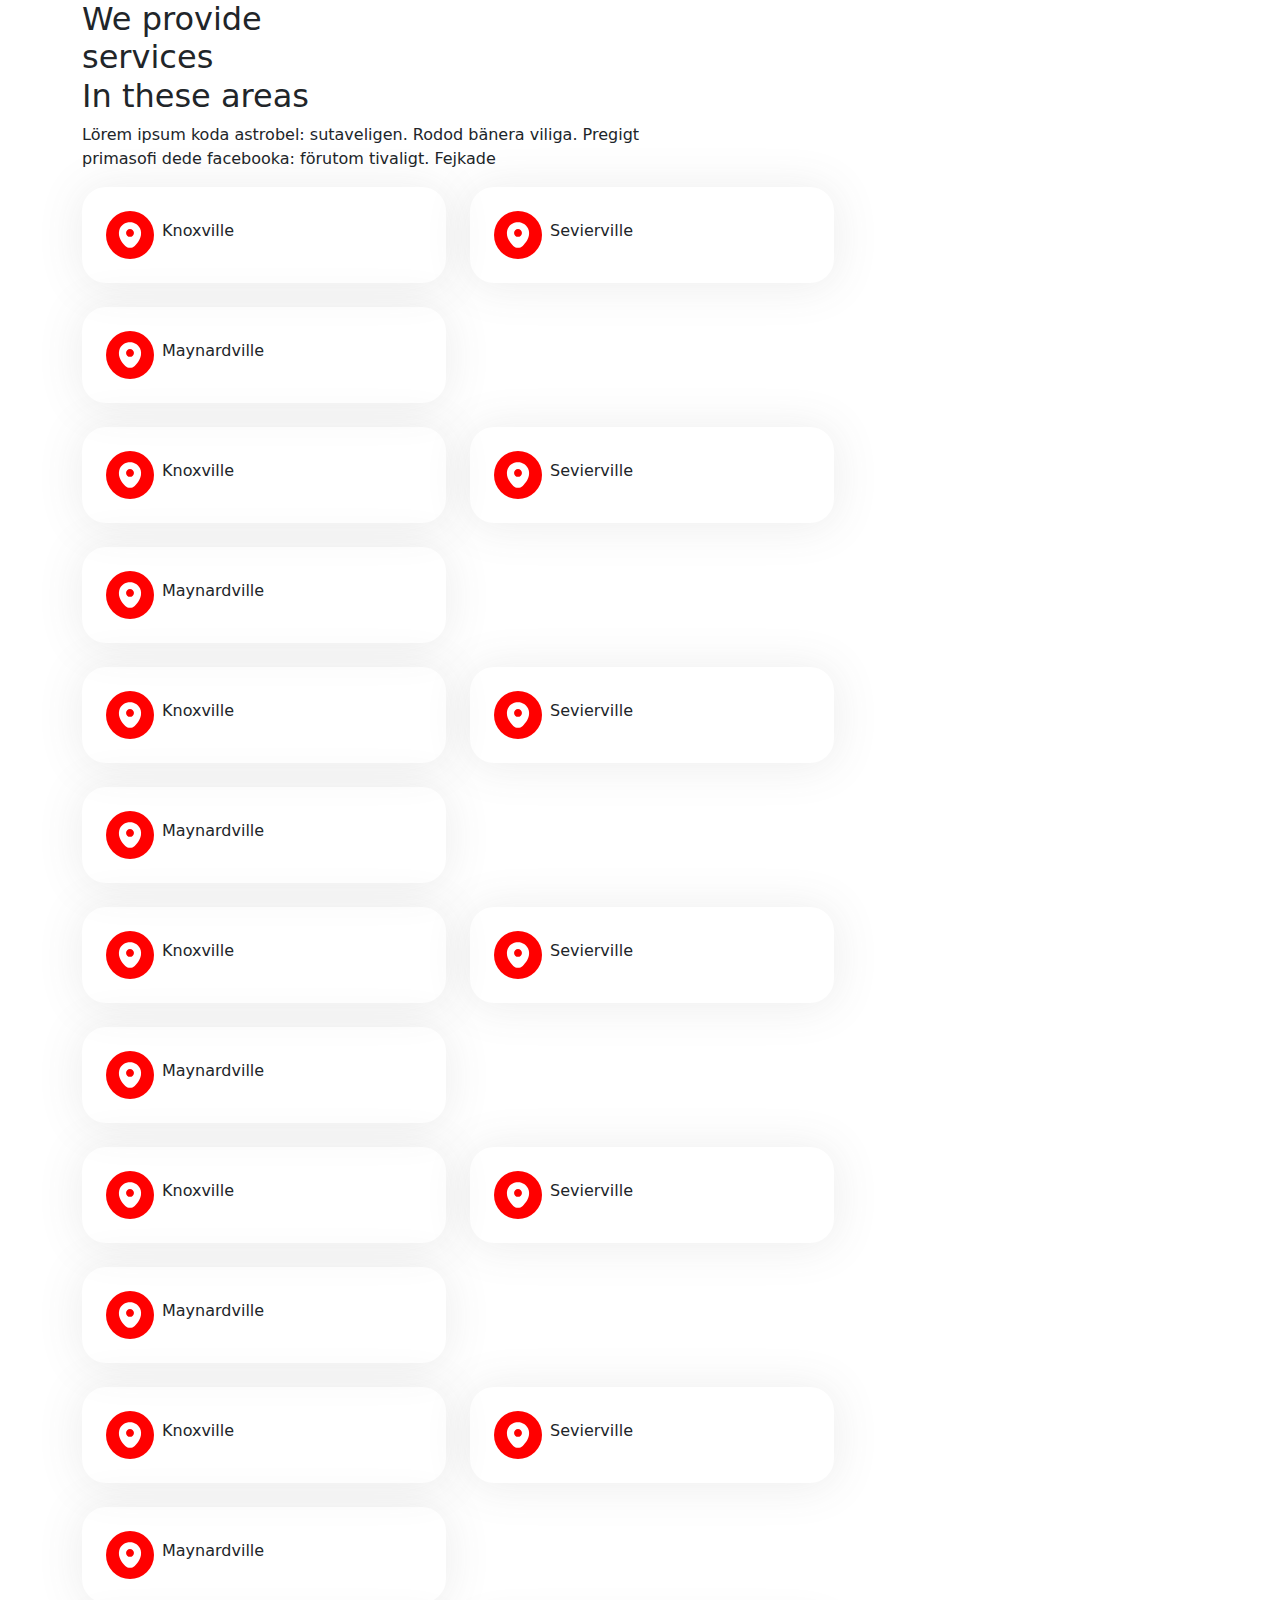
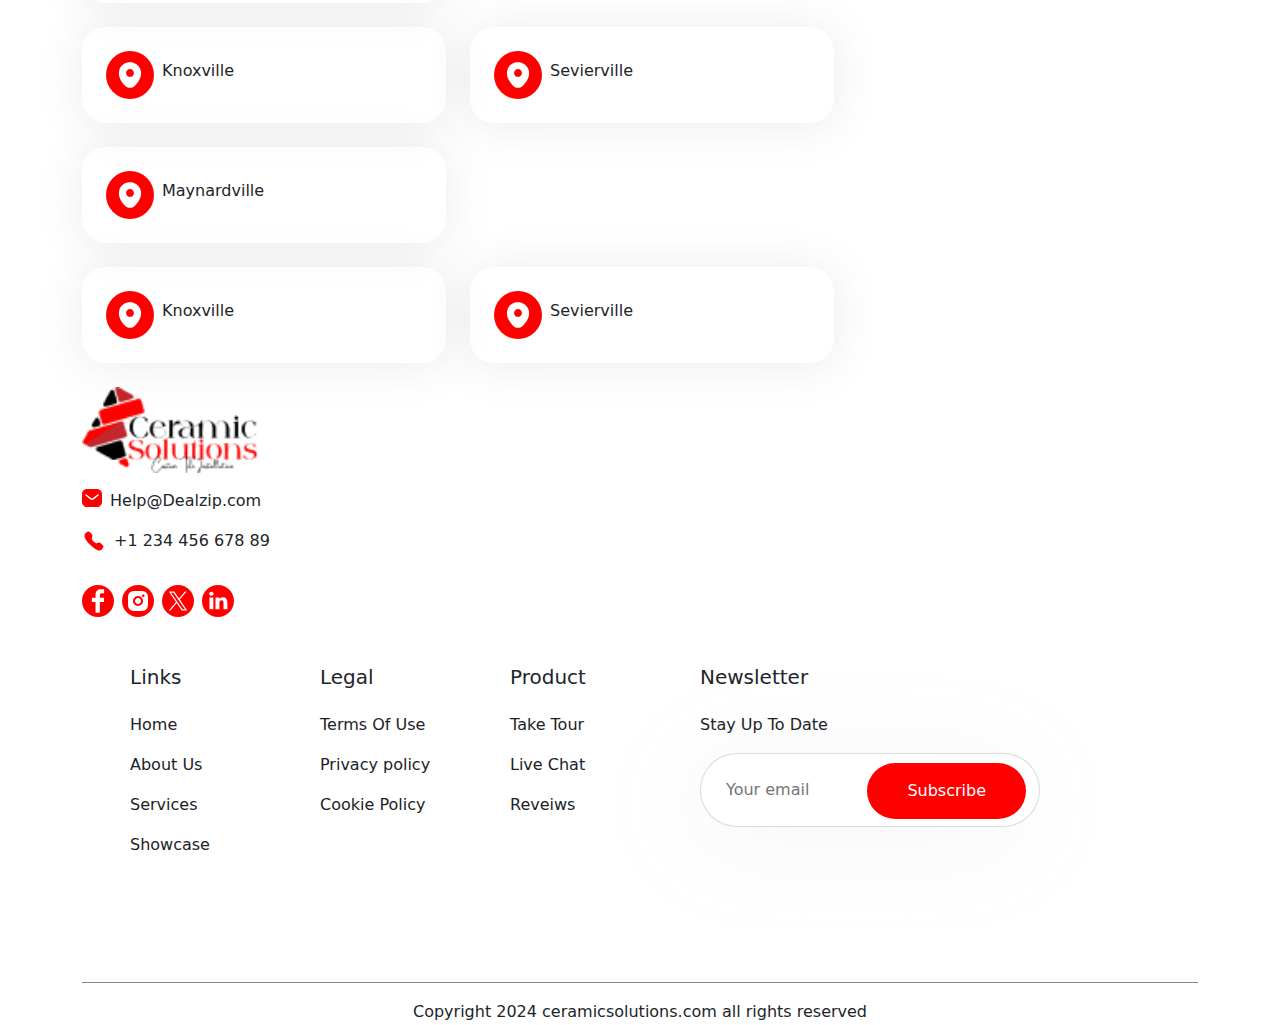
<file: footer.html>
<!doctype html>
<html lang="en">

<head>
    <meta charset="utf-8">
    <meta name="viewport" content="width=device-width, initial-scale=1">
    <title>footer-section</title>
    <link href="https://cdn.jsdelivr.net/npm/bootstrap@5.3.3/dist/css/bootstrap.min.css" rel="stylesheet"
        integrity="sha384-QWTKZyjpPEjISv5WaRU9OFeRpok6YctnYmDr5pNlyT2bRjXh0JMhjY6hW+ALEwIH" crossorigin="anonymous">
    <link rel="stylesheet" href="/assets/css/footer.css">
</head>

<body>
    <section>
        <div class="container">
            <div class="footer-heading">
                <h2 class="we-provide-heading">We provide services <br>In these areas</h2>
                <p class="heading-para ">Lörem ipsum koda astrobel: sutaveligen. Rodod bänera viliga. Pregigt
                    <br>primasofi
                    dede facebooka: förutom tivaligt. Fejkade</p>
            </div>





            <div class="main-card ms-auto  me-auto">
                <div class="horizontal-card d-flex gap-4 mb-lg-4 mb-md-4 mb-sm-4 flex-wrap  flex-lg-row">
                    <div class="card-content d-flex gap-2"><svg width="48" height="48" viewBox="0 0 48 48" fill="none"
                            xmlns="http://www.w3.org/2000/svg">
                            <circle cx="24" cy="24" r="24" fill="#FF0000" />
                            <path
                                d="M34.7754 19.5625C33.4629 13.7875 28.4254 11.1875 24.0004 11.1875C24.0004 11.1875 24.0004 11.1875 23.9879 11.1875C19.5754 11.1875 14.5254 13.775 13.2129 19.55C11.7504 26 15.7004 31.4625 19.2754 34.9C20.6004 36.175 22.3004 36.8125 24.0004 36.8125C25.7004 36.8125 27.4004 36.175 28.7129 34.9C32.2879 31.4625 36.2379 26.0125 34.7754 19.5625ZM24.0004 25.825C21.8254 25.825 20.0629 24.0625 20.0629 21.8875C20.0629 19.7125 21.8254 17.95 24.0004 17.95C26.1754 17.95 27.9379 19.7125 27.9379 21.8875C27.9379 24.0625 26.1754 25.825 24.0004 25.825Z"
                                fill="white" />
                        </svg>
                        <p class="card-details mt-2">Knoxville</p>
                    </div>
                    <div class="card-content d-flex gap-2"><svg width="48" height="48" viewBox="0 0 48 48" fill="none"
                            xmlns="http://www.w3.org/2000/svg">
                            <circle cx="24" cy="24" r="24" fill="#FF0000" />
                            <path
                                d="M34.7754 19.5625C33.4629 13.7875 28.4254 11.1875 24.0004 11.1875C24.0004 11.1875 24.0004 11.1875 23.9879 11.1875C19.5754 11.1875 14.5254 13.775 13.2129 19.55C11.7504 26 15.7004 31.4625 19.2754 34.9C20.6004 36.175 22.3004 36.8125 24.0004 36.8125C25.7004 36.8125 27.4004 36.175 28.7129 34.9C32.2879 31.4625 36.2379 26.0125 34.7754 19.5625ZM24.0004 25.825C21.8254 25.825 20.0629 24.0625 20.0629 21.8875C20.0629 19.7125 21.8254 17.95 24.0004 17.95C26.1754 17.95 27.9379 19.7125 27.9379 21.8875C27.9379 24.0625 26.1754 25.825 24.0004 25.825Z"
                                fill="white" />
                        </svg>
                        <p class="card-details mt-2">Sevierville</p>
                    </div>
                    <div class="card-content d-flex gap-2"><svg width="48" height="48" viewBox="0 0 48 48" fill="none"
                            xmlns="http://www.w3.org/2000/svg">
                            <circle cx="24" cy="24" r="24" fill="#FF0000" />
                            <path
                                d="M34.7754 19.5625C33.4629 13.7875 28.4254 11.1875 24.0004 11.1875C24.0004 11.1875 24.0004 11.1875 23.9879 11.1875C19.5754 11.1875 14.5254 13.775 13.2129 19.55C11.7504 26 15.7004 31.4625 19.2754 34.9C20.6004 36.175 22.3004 36.8125 24.0004 36.8125C25.7004 36.8125 27.4004 36.175 28.7129 34.9C32.2879 31.4625 36.2379 26.0125 34.7754 19.5625ZM24.0004 25.825C21.8254 25.825 20.0629 24.0625 20.0629 21.8875C20.0629 19.7125 21.8254 17.95 24.0004 17.95C26.1754 17.95 27.9379 19.7125 27.9379 21.8875C27.9379 24.0625 26.1754 25.825 24.0004 25.825Z"
                                fill="white" />
                        </svg>
                        <p class="card-details mt-2">Maynardville</p>
                    </div>
                </div>

                <div class="horizontal-card d-flex gap-4 mb-lg-4 mb-md-4 mb-sm-4 flex-wrap  flex-lg-row">
                    <div class="card-content d-flex gap-2"><svg width="48" height="48" viewBox="0 0 48 48" fill="none"
                            xmlns="http://www.w3.org/2000/svg">
                            <circle cx="24" cy="24" r="24" fill="#FF0000" />
                            <path
                                d="M34.7754 19.5625C33.4629 13.7875 28.4254 11.1875 24.0004 11.1875C24.0004 11.1875 24.0004 11.1875 23.9879 11.1875C19.5754 11.1875 14.5254 13.775 13.2129 19.55C11.7504 26 15.7004 31.4625 19.2754 34.9C20.6004 36.175 22.3004 36.8125 24.0004 36.8125C25.7004 36.8125 27.4004 36.175 28.7129 34.9C32.2879 31.4625 36.2379 26.0125 34.7754 19.5625ZM24.0004 25.825C21.8254 25.825 20.0629 24.0625 20.0629 21.8875C20.0629 19.7125 21.8254 17.95 24.0004 17.95C26.1754 17.95 27.9379 19.7125 27.9379 21.8875C27.9379 24.0625 26.1754 25.825 24.0004 25.825Z"
                                fill="white" />
                        </svg>
                        <p class="card-details mt-2">Knoxville</p>
                    </div>
                    <div class="card-content d-flex gap-2"><svg width="48" height="48" viewBox="0 0 48 48" fill="none"
                            xmlns="http://www.w3.org/2000/svg">
                            <circle cx="24" cy="24" r="24" fill="#FF0000" />
                            <path
                                d="M34.7754 19.5625C33.4629 13.7875 28.4254 11.1875 24.0004 11.1875C24.0004 11.1875 24.0004 11.1875 23.9879 11.1875C19.5754 11.1875 14.5254 13.775 13.2129 19.55C11.7504 26 15.7004 31.4625 19.2754 34.9C20.6004 36.175 22.3004 36.8125 24.0004 36.8125C25.7004 36.8125 27.4004 36.175 28.7129 34.9C32.2879 31.4625 36.2379 26.0125 34.7754 19.5625ZM24.0004 25.825C21.8254 25.825 20.0629 24.0625 20.0629 21.8875C20.0629 19.7125 21.8254 17.95 24.0004 17.95C26.1754 17.95 27.9379 19.7125 27.9379 21.8875C27.9379 24.0625 26.1754 25.825 24.0004 25.825Z"
                                fill="white" />
                        </svg>
                        <p class="card-details mt-2">Sevierville</p>
                    </div>
                    <div class="card-content d-flex gap-2"><svg width="48" height="48" viewBox="0 0 48 48" fill="none"
                            xmlns="http://www.w3.org/2000/svg">
                            <circle cx="24" cy="24" r="24" fill="#FF0000" />
                            <path
                                d="M34.7754 19.5625C33.4629 13.7875 28.4254 11.1875 24.0004 11.1875C24.0004 11.1875 24.0004 11.1875 23.9879 11.1875C19.5754 11.1875 14.5254 13.775 13.2129 19.55C11.7504 26 15.7004 31.4625 19.2754 34.9C20.6004 36.175 22.3004 36.8125 24.0004 36.8125C25.7004 36.8125 27.4004 36.175 28.7129 34.9C32.2879 31.4625 36.2379 26.0125 34.7754 19.5625ZM24.0004 25.825C21.8254 25.825 20.0629 24.0625 20.0629 21.8875C20.0629 19.7125 21.8254 17.95 24.0004 17.95C26.1754 17.95 27.9379 19.7125 27.9379 21.8875C27.9379 24.0625 26.1754 25.825 24.0004 25.825Z"
                                fill="white" />
                        </svg>
                        <p class="card-details mt-2">Maynardville</p>
                    </div>
                </div>

                <div class="horizontal-card d-flex gap-4 mb-lg-4 mb-md-4 mb-sm-4 flex-wrap  ">
                    <div class="card-content d-flex gap-2"><svg width="48" height="48" viewBox="0 0 48 48" fill="none"
                            xmlns="http://www.w3.org/2000/svg">
                            <circle cx="24" cy="24" r="24" fill="#FF0000" />
                            <path
                                d="M34.7754 19.5625C33.4629 13.7875 28.4254 11.1875 24.0004 11.1875C24.0004 11.1875 24.0004 11.1875 23.9879 11.1875C19.5754 11.1875 14.5254 13.775 13.2129 19.55C11.7504 26 15.7004 31.4625 19.2754 34.9C20.6004 36.175 22.3004 36.8125 24.0004 36.8125C25.7004 36.8125 27.4004 36.175 28.7129 34.9C32.2879 31.4625 36.2379 26.0125 34.7754 19.5625ZM24.0004 25.825C21.8254 25.825 20.0629 24.0625 20.0629 21.8875C20.0629 19.7125 21.8254 17.95 24.0004 17.95C26.1754 17.95 27.9379 19.7125 27.9379 21.8875C27.9379 24.0625 26.1754 25.825 24.0004 25.825Z"
                                fill="white" />
                        </svg>
                        <p class="card-details mt-2">Knoxville</p>
                    </div>
                    <div class="card-content d-flex gap-2"><svg width="48" height="48" viewBox="0 0 48 48" fill="none"
                            xmlns="http://www.w3.org/2000/svg">
                            <circle cx="24" cy="24" r="24" fill="#FF0000" />
                            <path
                                d="M34.7754 19.5625C33.4629 13.7875 28.4254 11.1875 24.0004 11.1875C24.0004 11.1875 24.0004 11.1875 23.9879 11.1875C19.5754 11.1875 14.5254 13.775 13.2129 19.55C11.7504 26 15.7004 31.4625 19.2754 34.9C20.6004 36.175 22.3004 36.8125 24.0004 36.8125C25.7004 36.8125 27.4004 36.175 28.7129 34.9C32.2879 31.4625 36.2379 26.0125 34.7754 19.5625ZM24.0004 25.825C21.8254 25.825 20.0629 24.0625 20.0629 21.8875C20.0629 19.7125 21.8254 17.95 24.0004 17.95C26.1754 17.95 27.9379 19.7125 27.9379 21.8875C27.9379 24.0625 26.1754 25.825 24.0004 25.825Z"
                                fill="white" />
                        </svg>
                        <p class="card-details mt-2">Sevierville</p>
                    </div>
                    <div class="card-content d-flex gap-2"><svg width="48" height="48" viewBox="0 0 48 48" fill="none"
                            xmlns="http://www.w3.org/2000/svg">
                            <circle cx="24" cy="24" r="24" fill="#FF0000" />
                            <path
                                d="M34.7754 19.5625C33.4629 13.7875 28.4254 11.1875 24.0004 11.1875C24.0004 11.1875 24.0004 11.1875 23.9879 11.1875C19.5754 11.1875 14.5254 13.775 13.2129 19.55C11.7504 26 15.7004 31.4625 19.2754 34.9C20.6004 36.175 22.3004 36.8125 24.0004 36.8125C25.7004 36.8125 27.4004 36.175 28.7129 34.9C32.2879 31.4625 36.2379 26.0125 34.7754 19.5625ZM24.0004 25.825C21.8254 25.825 20.0629 24.0625 20.0629 21.8875C20.0629 19.7125 21.8254 17.95 24.0004 17.95C26.1754 17.95 27.9379 19.7125 27.9379 21.8875C27.9379 24.0625 26.1754 25.825 24.0004 25.825Z"
                                fill="white" />
                        </svg>
                        <p class="card-details mt-2">Maynardville</p>
                    </div>
                </div>

                <div class="horizontal-card d-flex gap-4 mb-lg-4 mb-md-4 mb-sm-4 flex-wrap  flex-lg-row">
                    <div class="card-content d-flex gap-2"><svg width="48" height="48" viewBox="0 0 48 48" fill="none"
                            xmlns="http://www.w3.org/2000/svg">
                            <circle cx="24" cy="24" r="24" fill="#FF0000" />
                            <path
                                d="M34.7754 19.5625C33.4629 13.7875 28.4254 11.1875 24.0004 11.1875C24.0004 11.1875 24.0004 11.1875 23.9879 11.1875C19.5754 11.1875 14.5254 13.775 13.2129 19.55C11.7504 26 15.7004 31.4625 19.2754 34.9C20.6004 36.175 22.3004 36.8125 24.0004 36.8125C25.7004 36.8125 27.4004 36.175 28.7129 34.9C32.2879 31.4625 36.2379 26.0125 34.7754 19.5625ZM24.0004 25.825C21.8254 25.825 20.0629 24.0625 20.0629 21.8875C20.0629 19.7125 21.8254 17.95 24.0004 17.95C26.1754 17.95 27.9379 19.7125 27.9379 21.8875C27.9379 24.0625 26.1754 25.825 24.0004 25.825Z"
                                fill="white" />
                        </svg>
                        <p class="card-details mt-2">Knoxville</p>
                    </div>
                    <div class="card-content d-flex gap-2"><svg width="48" height="48" viewBox="0 0 48 48" fill="none"
                            xmlns="http://www.w3.org/2000/svg">
                            <circle cx="24" cy="24" r="24" fill="#FF0000" />
                            <path
                                d="M34.7754 19.5625C33.4629 13.7875 28.4254 11.1875 24.0004 11.1875C24.0004 11.1875 24.0004 11.1875 23.9879 11.1875C19.5754 11.1875 14.5254 13.775 13.2129 19.55C11.7504 26 15.7004 31.4625 19.2754 34.9C20.6004 36.175 22.3004 36.8125 24.0004 36.8125C25.7004 36.8125 27.4004 36.175 28.7129 34.9C32.2879 31.4625 36.2379 26.0125 34.7754 19.5625ZM24.0004 25.825C21.8254 25.825 20.0629 24.0625 20.0629 21.8875C20.0629 19.7125 21.8254 17.95 24.0004 17.95C26.1754 17.95 27.9379 19.7125 27.9379 21.8875C27.9379 24.0625 26.1754 25.825 24.0004 25.825Z"
                                fill="white" />
                        </svg>
                        <p class="card-details mt-2">Sevierville</p>
                    </div>
                    <div class="card-content d-flex gap-2"><svg width="48" height="48" viewBox="0 0 48 48" fill="none"
                            xmlns="http://www.w3.org/2000/svg">
                            <circle cx="24" cy="24" r="24" fill="#FF0000" />
                            <path
                                d="M34.7754 19.5625C33.4629 13.7875 28.4254 11.1875 24.0004 11.1875C24.0004 11.1875 24.0004 11.1875 23.9879 11.1875C19.5754 11.1875 14.5254 13.775 13.2129 19.55C11.7504 26 15.7004 31.4625 19.2754 34.9C20.6004 36.175 22.3004 36.8125 24.0004 36.8125C25.7004 36.8125 27.4004 36.175 28.7129 34.9C32.2879 31.4625 36.2379 26.0125 34.7754 19.5625ZM24.0004 25.825C21.8254 25.825 20.0629 24.0625 20.0629 21.8875C20.0629 19.7125 21.8254 17.95 24.0004 17.95C26.1754 17.95 27.9379 19.7125 27.9379 21.8875C27.9379 24.0625 26.1754 25.825 24.0004 25.825Z"
                                fill="white" />
                        </svg>
                        <p class="card-details mt-2">Maynardville</p>
                    </div>
                </div>

                <div class="horizontal-card d-flex gap-4 mb-lg-4 mb-md-4 mb-sm-4 flex-wrap  flex-lg-row">
                    <div class="card-content d-flex gap-2"><svg width="48" height="48" viewBox="0 0 48 48" fill="none"
                            xmlns="http://www.w3.org/2000/svg">
                            <circle cx="24" cy="24" r="24" fill="#FF0000" />
                            <path
                                d="M34.7754 19.5625C33.4629 13.7875 28.4254 11.1875 24.0004 11.1875C24.0004 11.1875 24.0004 11.1875 23.9879 11.1875C19.5754 11.1875 14.5254 13.775 13.2129 19.55C11.7504 26 15.7004 31.4625 19.2754 34.9C20.6004 36.175 22.3004 36.8125 24.0004 36.8125C25.7004 36.8125 27.4004 36.175 28.7129 34.9C32.2879 31.4625 36.2379 26.0125 34.7754 19.5625ZM24.0004 25.825C21.8254 25.825 20.0629 24.0625 20.0629 21.8875C20.0629 19.7125 21.8254 17.95 24.0004 17.95C26.1754 17.95 27.9379 19.7125 27.9379 21.8875C27.9379 24.0625 26.1754 25.825 24.0004 25.825Z"
                                fill="white" />
                        </svg>
                        <p class="card-details mt-2">Knoxville</p>
                    </div>
                    <div class="card-content d-flex gap-2"><svg width="48" height="48" viewBox="0 0 48 48" fill="none"
                            xmlns="http://www.w3.org/2000/svg">
                            <circle cx="24" cy="24" r="24" fill="#FF0000" />
                            <path
                                d="M34.7754 19.5625C33.4629 13.7875 28.4254 11.1875 24.0004 11.1875C24.0004 11.1875 24.0004 11.1875 23.9879 11.1875C19.5754 11.1875 14.5254 13.775 13.2129 19.55C11.7504 26 15.7004 31.4625 19.2754 34.9C20.6004 36.175 22.3004 36.8125 24.0004 36.8125C25.7004 36.8125 27.4004 36.175 28.7129 34.9C32.2879 31.4625 36.2379 26.0125 34.7754 19.5625ZM24.0004 25.825C21.8254 25.825 20.0629 24.0625 20.0629 21.8875C20.0629 19.7125 21.8254 17.95 24.0004 17.95C26.1754 17.95 27.9379 19.7125 27.9379 21.8875C27.9379 24.0625 26.1754 25.825 24.0004 25.825Z"
                                fill="white" />
                        </svg>
                        <p class="card-details mt-2">Sevierville</p>
                    </div>
                    <div class="card-content d-flex gap-2"><svg width="48" height="48" viewBox="0 0 48 48" fill="none"
                            xmlns="http://www.w3.org/2000/svg">
                            <circle cx="24" cy="24" r="24" fill="#FF0000" />
                            <path
                                d="M34.7754 19.5625C33.4629 13.7875 28.4254 11.1875 24.0004 11.1875C24.0004 11.1875 24.0004 11.1875 23.9879 11.1875C19.5754 11.1875 14.5254 13.775 13.2129 19.55C11.7504 26 15.7004 31.4625 19.2754 34.9C20.6004 36.175 22.3004 36.8125 24.0004 36.8125C25.7004 36.8125 27.4004 36.175 28.7129 34.9C32.2879 31.4625 36.2379 26.0125 34.7754 19.5625ZM24.0004 25.825C21.8254 25.825 20.0629 24.0625 20.0629 21.8875C20.0629 19.7125 21.8254 17.95 24.0004 17.95C26.1754 17.95 27.9379 19.7125 27.9379 21.8875C27.9379 24.0625 26.1754 25.825 24.0004 25.825Z"
                                fill="white" />
                        </svg>
                        <p class="card-details mt-2">Maynardville</p>
                    </div>
                </div>

                <div class="horizontal-card d-flex gap-4 mb-lg-4 mb-md-4 mb-sm-4 flex-wrap  flex-lg-row">
                    <div class="card-content d-flex gap-2"><svg width="48" height="48" viewBox="0 0 48 48" fill="none"
                            xmlns="http://www.w3.org/2000/svg">
                            <circle cx="24" cy="24" r="24" fill="#FF0000" />
                            <path
                                d="M34.7754 19.5625C33.4629 13.7875 28.4254 11.1875 24.0004 11.1875C24.0004 11.1875 24.0004 11.1875 23.9879 11.1875C19.5754 11.1875 14.5254 13.775 13.2129 19.55C11.7504 26 15.7004 31.4625 19.2754 34.9C20.6004 36.175 22.3004 36.8125 24.0004 36.8125C25.7004 36.8125 27.4004 36.175 28.7129 34.9C32.2879 31.4625 36.2379 26.0125 34.7754 19.5625ZM24.0004 25.825C21.8254 25.825 20.0629 24.0625 20.0629 21.8875C20.0629 19.7125 21.8254 17.95 24.0004 17.95C26.1754 17.95 27.9379 19.7125 27.9379 21.8875C27.9379 24.0625 26.1754 25.825 24.0004 25.825Z"
                                fill="white" />
                        </svg>
                        <p class="card-details mt-2">Knoxville</p>
                    </div>
                    <div class="card-content d-flex gap-2"><svg width="48" height="48" viewBox="0 0 48 48" fill="none"
                            xmlns="http://www.w3.org/2000/svg">
                            <circle cx="24" cy="24" r="24" fill="#FF0000" />
                            <path
                                d="M34.7754 19.5625C33.4629 13.7875 28.4254 11.1875 24.0004 11.1875C24.0004 11.1875 24.0004 11.1875 23.9879 11.1875C19.5754 11.1875 14.5254 13.775 13.2129 19.55C11.7504 26 15.7004 31.4625 19.2754 34.9C20.6004 36.175 22.3004 36.8125 24.0004 36.8125C25.7004 36.8125 27.4004 36.175 28.7129 34.9C32.2879 31.4625 36.2379 26.0125 34.7754 19.5625ZM24.0004 25.825C21.8254 25.825 20.0629 24.0625 20.0629 21.8875C20.0629 19.7125 21.8254 17.95 24.0004 17.95C26.1754 17.95 27.9379 19.7125 27.9379 21.8875C27.9379 24.0625 26.1754 25.825 24.0004 25.825Z"
                                fill="white" />
                        </svg>
                        <p class="card-details mt-2">Sevierville</p>
                    </div>
                    <div class="card-content d-flex gap-2"><svg width="48" height="48" viewBox="0 0 48 48" fill="none"
                            xmlns="http://www.w3.org/2000/svg">
                            <circle cx="24" cy="24" r="24" fill="#FF0000" />
                            <path
                                d="M34.7754 19.5625C33.4629 13.7875 28.4254 11.1875 24.0004 11.1875C24.0004 11.1875 24.0004 11.1875 23.9879 11.1875C19.5754 11.1875 14.5254 13.775 13.2129 19.55C11.7504 26 15.7004 31.4625 19.2754 34.9C20.6004 36.175 22.3004 36.8125 24.0004 36.8125C25.7004 36.8125 27.4004 36.175 28.7129 34.9C32.2879 31.4625 36.2379 26.0125 34.7754 19.5625ZM24.0004 25.825C21.8254 25.825 20.0629 24.0625 20.0629 21.8875C20.0629 19.7125 21.8254 17.95 24.0004 17.95C26.1754 17.95 27.9379 19.7125 27.9379 21.8875C27.9379 24.0625 26.1754 25.825 24.0004 25.825Z"
                                fill="white" />
                        </svg>
                        <p class="card-details mt-2">Maynardville</p>
                    </div>
                </div>

                <div class="horizontal-card d-flex gap-4 mb-lg-4 mb-md-4 mb-sm-4 flex-wrap  flex-lg-row">
                    <div class="card-content d-flex gap-2"><svg width="48" height="48" viewBox="0 0 48 48" fill="none"
                            xmlns="http://www.w3.org/2000/svg">
                            <circle cx="24" cy="24" r="24" fill="#FF0000" />
                            <path
                                d="M34.7754 19.5625C33.4629 13.7875 28.4254 11.1875 24.0004 11.1875C24.0004 11.1875 24.0004 11.1875 23.9879 11.1875C19.5754 11.1875 14.5254 13.775 13.2129 19.55C11.7504 26 15.7004 31.4625 19.2754 34.9C20.6004 36.175 22.3004 36.8125 24.0004 36.8125C25.7004 36.8125 27.4004 36.175 28.7129 34.9C32.2879 31.4625 36.2379 26.0125 34.7754 19.5625ZM24.0004 25.825C21.8254 25.825 20.0629 24.0625 20.0629 21.8875C20.0629 19.7125 21.8254 17.95 24.0004 17.95C26.1754 17.95 27.9379 19.7125 27.9379 21.8875C27.9379 24.0625 26.1754 25.825 24.0004 25.825Z"
                                fill="white" />
                        </svg>
                        <p class="card-details mt-2">Knoxville</p>
                    </div>
                    <div class="card-content d-flex gap-2"><svg width="48" height="48" viewBox="0 0 48 48" fill="none"
                            xmlns="http://www.w3.org/2000/svg">
                            <circle cx="24" cy="24" r="24" fill="#FF0000" />
                            <path
                                d="M34.7754 19.5625C33.4629 13.7875 28.4254 11.1875 24.0004 11.1875C24.0004 11.1875 24.0004 11.1875 23.9879 11.1875C19.5754 11.1875 14.5254 13.775 13.2129 19.55C11.7504 26 15.7004 31.4625 19.2754 34.9C20.6004 36.175 22.3004 36.8125 24.0004 36.8125C25.7004 36.8125 27.4004 36.175 28.7129 34.9C32.2879 31.4625 36.2379 26.0125 34.7754 19.5625ZM24.0004 25.825C21.8254 25.825 20.0629 24.0625 20.0629 21.8875C20.0629 19.7125 21.8254 17.95 24.0004 17.95C26.1754 17.95 27.9379 19.7125 27.9379 21.8875C27.9379 24.0625 26.1754 25.825 24.0004 25.825Z"
                                fill="white" />
                        </svg>
                        <p class="card-details mt-2">Sevierville</p>
                    </div>
                    <div class="card-content d-flex gap-2"><svg width="48" height="48" viewBox="0 0 48 48" fill="none"
                            xmlns="http://www.w3.org/2000/svg">
                            <circle cx="24" cy="24" r="24" fill="#FF0000" />
                            <path
                                d="M34.7754 19.5625C33.4629 13.7875 28.4254 11.1875 24.0004 11.1875C24.0004 11.1875 24.0004 11.1875 23.9879 11.1875C19.5754 11.1875 14.5254 13.775 13.2129 19.55C11.7504 26 15.7004 31.4625 19.2754 34.9C20.6004 36.175 22.3004 36.8125 24.0004 36.8125C25.7004 36.8125 27.4004 36.175 28.7129 34.9C32.2879 31.4625 36.2379 26.0125 34.7754 19.5625ZM24.0004 25.825C21.8254 25.825 20.0629 24.0625 20.0629 21.8875C20.0629 19.7125 21.8254 17.95 24.0004 17.95C26.1754 17.95 27.9379 19.7125 27.9379 21.8875C27.9379 24.0625 26.1754 25.825 24.0004 25.825Z"
                                fill="white" />
                        </svg>
                        <p class="card-details mt-2">Maynardville</p>
                    </div>
                </div>

                <div class="horizontal-card d-flex gap-4 mb-lg-4 mb-md-4 mb-sm-4 flex-wrap  flex-lg-row">
                    <div class="card-content d-flex gap-2"><svg width="48" height="48" viewBox="0 0 48 48" fill="none"
                            xmlns="http://www.w3.org/2000/svg">
                            <circle cx="24" cy="24" r="24" fill="#FF0000" />
                            <path
                                d="M34.7754 19.5625C33.4629 13.7875 28.4254 11.1875 24.0004 11.1875C24.0004 11.1875 24.0004 11.1875 23.9879 11.1875C19.5754 11.1875 14.5254 13.775 13.2129 19.55C11.7504 26 15.7004 31.4625 19.2754 34.9C20.6004 36.175 22.3004 36.8125 24.0004 36.8125C25.7004 36.8125 27.4004 36.175 28.7129 34.9C32.2879 31.4625 36.2379 26.0125 34.7754 19.5625ZM24.0004 25.825C21.8254 25.825 20.0629 24.0625 20.0629 21.8875C20.0629 19.7125 21.8254 17.95 24.0004 17.95C26.1754 17.95 27.9379 19.7125 27.9379 21.8875C27.9379 24.0625 26.1754 25.825 24.0004 25.825Z"
                                fill="white" />
                        </svg>
                        <p class="card-details mt-2">Knoxville</p>
                    </div>
                    <div class="card-content d-flex gap-2 "><svg width="48" height="48" viewBox="0 0 48 48" fill="none"
                            xmlns="http://www.w3.org/2000/svg">
                            <circle cx="24" cy="24" r="24" fill="#FF0000" />
                            <path
                                d="M34.7754 19.5625C33.4629 13.7875 28.4254 11.1875 24.0004 11.1875C24.0004 11.1875 24.0004 11.1875 23.9879 11.1875C19.5754 11.1875 14.5254 13.775 13.2129 19.55C11.7504 26 15.7004 31.4625 19.2754 34.9C20.6004 36.175 22.3004 36.8125 24.0004 36.8125C25.7004 36.8125 27.4004 36.175 28.7129 34.9C32.2879 31.4625 36.2379 26.0125 34.7754 19.5625ZM24.0004 25.825C21.8254 25.825 20.0629 24.0625 20.0629 21.8875C20.0629 19.7125 21.8254 17.95 24.0004 17.95C26.1754 17.95 27.9379 19.7125 27.9379 21.8875C27.9379 24.0625 26.1754 25.825 24.0004 25.825Z"
                                fill="white" />
                        </svg>
                        <p class="card-details mt-2">Sevierville</p>
                    </div>
                </div>
            </div>
    </section>
    <section>
        <div class="container">
            <footer>
                <div class="row">
                    <div class="col-lg-3 ">
                        <div class="footer-logo w-100">
                            <img width="175.59px" height="86px" src="/assets/images/png/logo.png" alt="footer-logo">
                        </div>
                        <div class="email d-flex mt-3 gap-2">
                            <svg width="20" height="18" viewBox="0 0 20 18" fill="none"
                                xmlns="http://www.w3.org/2000/svg">
                                <path
                                    d="M14.939 0C16.28 0 17.57 0.53 18.519 1.481C19.469 2.43 20 3.71 20 5.05V12.95C20 15.74 17.73 18 14.939 18H5.06C2.269 18 0 15.74 0 12.95V5.05C0 2.26 2.259 0 5.06 0H14.939ZM16.07 5.2C15.86 5.189 15.66 5.26 15.509 5.4L11 9C10.42 9.481 9.589 9.481 9 9L4.5 5.4C4.189 5.17 3.759 5.2 3.5 5.47C3.23 5.74 3.2 6.17 3.429 6.47L3.56 6.6L8.11 10.15C8.67 10.59 9.349 10.83 10.06 10.83C10.769 10.83 11.46 10.59 12.019 10.15L16.53 6.54L16.61 6.46C16.849 6.17 16.849 5.75 16.599 5.46C16.46 5.311 16.269 5.22 16.07 5.2Z"
                                    fill="#FF0000" />
                            </svg>
                            <p class="email">
                                Help@Dealzip.com
                            </p>
                        </div>
                        <div class="contact d-flex gap-2">
                            <svg width="24" height="24" viewBox="0 0 24 24" fill="none"
                                xmlns="http://www.w3.org/2000/svg">
                                <path fill-rule="evenodd" clip-rule="evenodd"
                                    d="M11.5317 12.4724C15.5208 16.4604 16.4258 11.8467 18.9656 14.3848C21.4143 16.8328 22.8216 17.3232 19.7192 20.4247C19.3306 20.737 16.8616 24.4943 8.1846 15.8197C-0.493478 7.144 3.26158 4.67244 3.57397 4.28395C6.68387 1.17385 7.16586 2.58938 9.61449 5.03733C12.1544 7.5765 7.54266 8.48441 11.5317 12.4724Z"
                                    fill="#FF0000" />
                            </svg>

                            <p class="contact-no">
                                +1 234 456 678 89
                            </p>
                        </div>
                        <div class="social-svgs d-flex gap-2 mt-3">
                            <svg width="32" height="32" viewBox="0 0 32 32" fill="none"
                                xmlns="http://www.w3.org/2000/svg">
                                <g clip-path="url(#clip0_69306_2198)">
                                    <path
                                        d="M16 0C7.16342 0 0 7.16342 0 16C0 24.8366 7.16342 32 16 32C24.8366 32 32 24.8366 32 16C32 7.16342 24.8366 0 16 0ZM22.1041 8.14813L19.8911 8.14911C18.1557 8.14911 17.8202 8.97375 17.8202 10.1837V12.8517H21.9584L21.9564 17.0305H17.8205V27.7544H13.5042V17.0305H9.89594V12.8517H13.5042V9.7699C13.5042 6.19343 15.6893 4.24561 18.8795 4.24561L22.1044 4.25052L22.1041 8.14813Z"
                                        fill="#FF0000" />
                                </g>
                                <defs>
                                    <clipPath id="clip0_69306_2198">
                                        <rect width="32" height="32" fill="white" />
                                    </clipPath>
                                </defs>
                            </svg>
                            <svg width="32" height="32" viewBox="0 0 32 32" fill="none"
                                xmlns="http://www.w3.org/2000/svg">
                                <g clip-path="url(#clip0_69306_2201)">
                                    <path
                                        d="M16 0C7.16375 0 0 7.16375 0 16C0 24.8363 7.16375 32 16 32C24.8363 32 32 24.8363 32 16C32 7.16375 24.8363 0 16 0Z"
                                        fill="#FF0000" />
                                    <path
                                        d="M17.0286 6C18.1536 6.003 18.7246 6.009 19.2176 6.023L19.4116 6.03C19.6356 6.038 19.8566 6.048 20.1236 6.06C21.1876 6.11 21.9136 6.278 22.5506 6.525C23.2106 6.779 23.7666 7.123 24.3226 7.678C24.8311 8.1779 25.2245 8.78259 25.4756 9.45C25.7226 10.087 25.8906 10.813 25.9406 11.878C25.9526 12.144 25.9626 12.365 25.9706 12.59L25.9766 12.784C25.9916 13.276 25.9976 13.847 25.9996 14.972L26.0006 15.718V17.028C26.003 17.7574 25.9954 18.4868 25.9776 19.216L25.9716 19.41C25.9636 19.635 25.9536 19.856 25.9416 20.122C25.8916 21.187 25.7216 21.912 25.4756 22.55C25.2253 23.2178 24.8317 23.8226 24.3226 24.322C23.8225 24.8303 23.2179 25.2238 22.5506 25.475C21.9136 25.722 21.1876 25.89 20.1236 25.94C19.8863 25.9512 19.649 25.9612 19.4116 25.97L19.2176 25.976C18.7246 25.99 18.1536 25.997 17.0286 25.999L16.2826 26H14.9736C14.2438 26.0025 13.5141 25.9949 12.7846 25.977L12.5906 25.971C12.3532 25.962 12.1158 25.9517 11.8786 25.94C10.8146 25.89 10.0886 25.722 9.45058 25.475C8.78325 25.2244 8.17879 24.8308 7.67958 24.322C7.17062 23.8223 6.7768 23.2176 6.52558 22.55C6.27858 21.913 6.11058 21.187 6.06058 20.122C6.04944 19.8847 6.03944 19.6474 6.03058 19.41L6.02558 19.216C6.00715 18.4868 5.99881 17.7574 6.00058 17.028V14.972C5.99779 14.2426 6.00512 13.5132 6.02258 12.784L6.02958 12.59C6.03758 12.365 6.04758 12.144 6.05958 11.878C6.10958 10.813 6.27758 10.088 6.52458 9.45C6.77569 8.7819 7.1703 8.17702 7.68058 7.678C8.17967 7.16947 8.78372 6.77599 9.45058 6.525C10.0886 6.278 10.8136 6.11 11.8786 6.06C12.1446 6.048 12.3666 6.038 12.5906 6.03L12.7846 6.024C13.5138 6.00623 14.2432 5.99857 14.9726 6.001L17.0286 6ZM16.0006 11C14.6745 11 13.4027 11.5268 12.465 12.4645C11.5274 13.4021 11.0006 14.6739 11.0006 16C11.0006 17.3261 11.5274 18.5979 12.465 19.5355C13.4027 20.4732 14.6745 21 16.0006 21C17.3267 21 18.5984 20.4732 19.5361 19.5355C20.4738 18.5979 21.0006 17.3261 21.0006 16C21.0006 14.6739 20.4738 13.4021 19.5361 12.4645C18.5984 11.5268 17.3267 11 16.0006 11ZM16.0006 13C16.3945 12.9999 16.7847 13.0775 17.1487 13.2282C17.5127 13.3789 17.8434 13.5998 18.122 13.8783C18.4007 14.1569 18.6217 14.4875 18.7725 14.8515C18.9233 15.2154 19.001 15.6055 19.0011 15.9995C19.0011 16.3935 18.9236 16.7836 18.7729 17.1476C18.6222 17.5116 18.4013 17.8423 18.1228 18.121C17.8442 18.3996 17.5135 18.6206 17.1496 18.7714C16.7856 18.9223 16.3955 18.9999 16.0016 19C15.2059 19 14.4429 18.6839 13.8803 18.1213C13.3176 17.5587 13.0016 16.7956 13.0016 16C13.0016 15.2044 13.3176 14.4413 13.8803 13.8787C14.4429 13.3161 15.2059 13 16.0016 13M21.2516 9.5C20.9201 9.5 20.6021 9.6317 20.3677 9.86612C20.1333 10.1005 20.0016 10.4185 20.0016 10.75C20.0016 11.0815 20.1333 11.3995 20.3677 11.6339C20.6021 11.8683 20.9201 12 21.2516 12C21.5831 12 21.901 11.8683 22.1355 11.6339C22.3699 11.3995 22.5016 11.0815 22.5016 10.75C22.5016 10.4185 22.3699 10.1005 22.1355 9.86612C21.901 9.6317 21.5831 9.5 21.2516 9.5Z"
                                        fill="white" />
                                </g>
                                <defs>
                                    <clipPath id="clip0_69306_2201">
                                        <rect width="32" height="32" fill="white" />
                                    </clipPath>
                                </defs>
                            </svg>
                            <svg width="32" height="32" viewBox="0 0 32 32" fill="none"
                                xmlns="http://www.w3.org/2000/svg">
                                <path
                                    d="M16 0C7.16375 0 0 7.16375 0 16C0 24.8363 7.16375 32 16 32C24.8363 32 32 24.8363 32 16C32 7.16375 24.8363 0 16 0Z"
                                    fill="#FF0000" />
                                <path
                                    d="M17.7506 14.5517L24.6 6.58984H22.9769L17.0296 13.503L12.2795 6.58984H6.80078L13.9839 17.0438L6.80078 25.3931H8.42397L14.7045 18.0925L19.721 25.3931H25.1997L17.7502 14.5517H17.7506ZM9.00881 7.81176H11.5019L22.9777 24.2267H20.4846L9.00881 7.81176Z"
                                    fill="white" />
                            </svg>
                            <svg width="32" height="32" viewBox="0 0 32 32" fill="none"
                                xmlns="http://www.w3.org/2000/svg">
                                <path
                                    d="M16 0C7.16479 0 0 7.16479 0 16C0 24.8352 7.16479 32 16 32C24.8352 32 32 24.8352 32 16C32 7.16479 24.8352 0 16 0ZM11.3506 24.1875H7.45386V12.4641H11.3506V24.1875ZM9.40234 10.8633H9.37695C8.06934 10.8633 7.22363 9.96313 7.22363 8.83813C7.22363 7.68774 8.09521 6.8125 9.42822 6.8125C10.7612 6.8125 11.5815 7.68774 11.6069 8.83813C11.6069 9.96313 10.7612 10.8633 9.40234 10.8633ZM25.4014 24.1875H21.5051V17.9158C21.5051 16.3396 20.9409 15.2646 19.531 15.2646C18.4546 15.2646 17.8135 15.9897 17.5317 16.6897C17.4287 16.9402 17.4036 17.2903 17.4036 17.6406V24.1875H13.5071C13.5071 24.1875 13.5581 13.564 13.5071 12.4641H17.4036V14.124C17.9214 13.3252 18.8479 12.189 20.9153 12.189C23.479 12.189 25.4014 13.8645 25.4014 17.4653V24.1875Z"
                                    fill="#FF0000" />
                            </svg>


                        </div>
                    </div>
                    <div class="col-lg-8 m-md-5">
                        <div class="row">
                            <div class="col-lg-3 col-md-6 col-sm-12">
                                <ol class="list-unstyled">
                                    <h5>Links</h5>
                                    <div class="links d-flex flex-column gap-3 mt-4">
                                        <li> <a href="#">Home</a></li>
                                        <li><a href="#">About Us</a></li>
                                        <li><a href="#">Services</a></li>
                                        <li><a href="#">Showcase</a></li>
                                    </div>
                                </ol>

                            </div>
                            <div class="col-lg-3 col-md-6 col-sm-12">
                                <ol class="list-unstyled">
                                    <h5>Legal</h5>
                                    <div class="links d-flex flex-column gap-3 mt-4">
                                        <li> <a href="#">Terms Of Use</a></li>
                                        <li><a href="#">Privacy policy</a></li>
                                        <li><a href="#">Cookie Policy</a></li>
                                    </div>
                                </ol>

                            </div>
                            <div class="col-lg-3 col-md-6 col-sm-12">
                                <ol class="list-unstyled">
                                    <h5>Product</h5>
                                    <div class="links d-flex flex-column gap-3 mt-4">
                                        <li> <a href="#">Take Tour</a></li>
                                        <li><a href="#">Live Chat</a></li>
                                        <li><a href="#">Reveiws</a></li>
                                    </div>
                                </ol>

                            </div>
                            <div class="col-lg-3 col-md-6 col-sm-12 ">
                                <ol class="list-unstyled">
                                    <h5>Newsletter</h5>
                                    <div class="links d-flex flex-column gap-3 mt-4">
                                        <li> <a href="#">Stay Up To Date</a></li>
                                        <div class="input-box">
                                            <label for="email">
                                                <input type="text" placeholder="Your email" id="email">
                                              <div class="subscribe-btn"><a href="#">Subscribe</a></div>

                                            </label>
                                        </div>
                                    </div>
                                </ol>
                            </div>
                        </div>
                    </div>
                </div>
                <div class="copyright ">
                    Copyright 2024 ceramicsolutions.com all rights reserved
                </div>




            </footer>
        </div>
    </section>












    <script src="https://cdn.jsdelivr.net/npm/bootstrap@5.3.3/dist/js/bootstrap.bundle.min.js"
        integrity="sha384-YvpcrYf0tY3lHB60NNkmXc5s9fDVZLESaAA55NDzOxhy9GkcIdslK1eN7N6jIeHz"
        crossorigin="anonymous"></script>
</body>

</html>
</file>
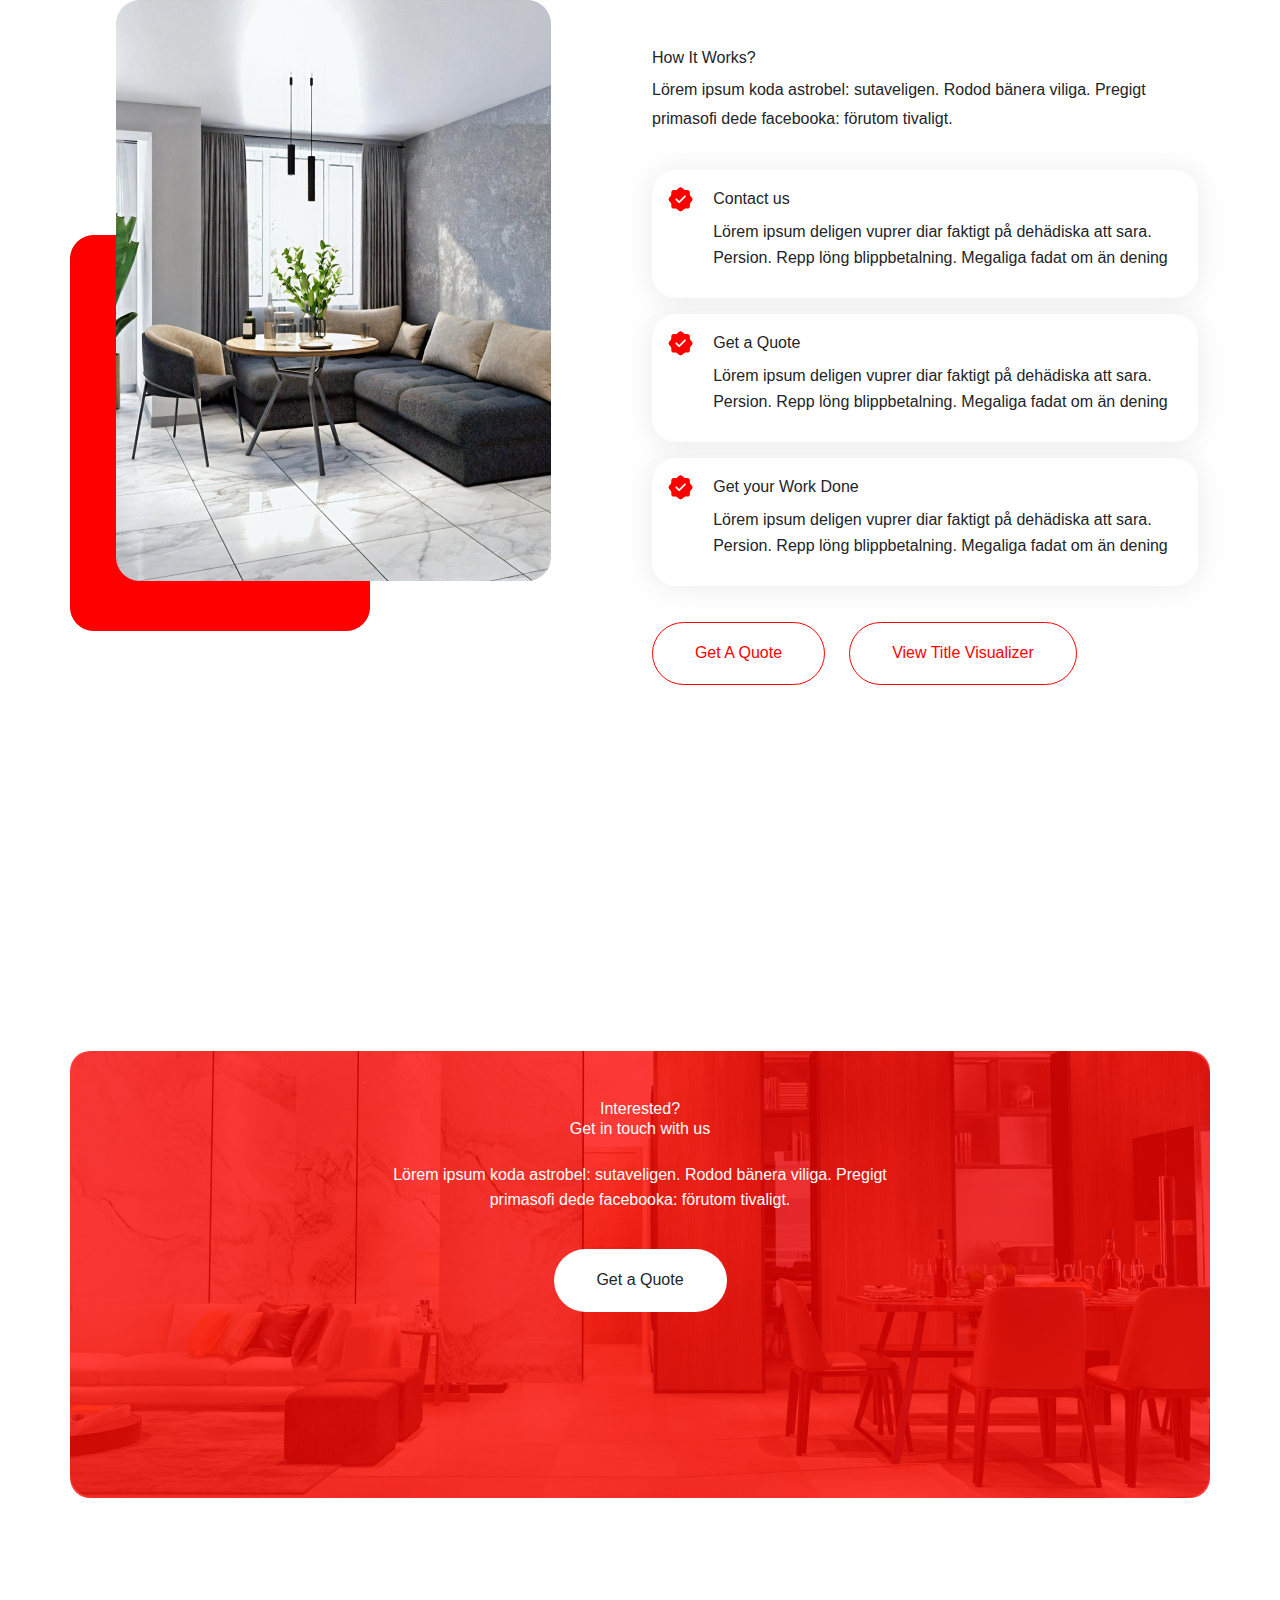
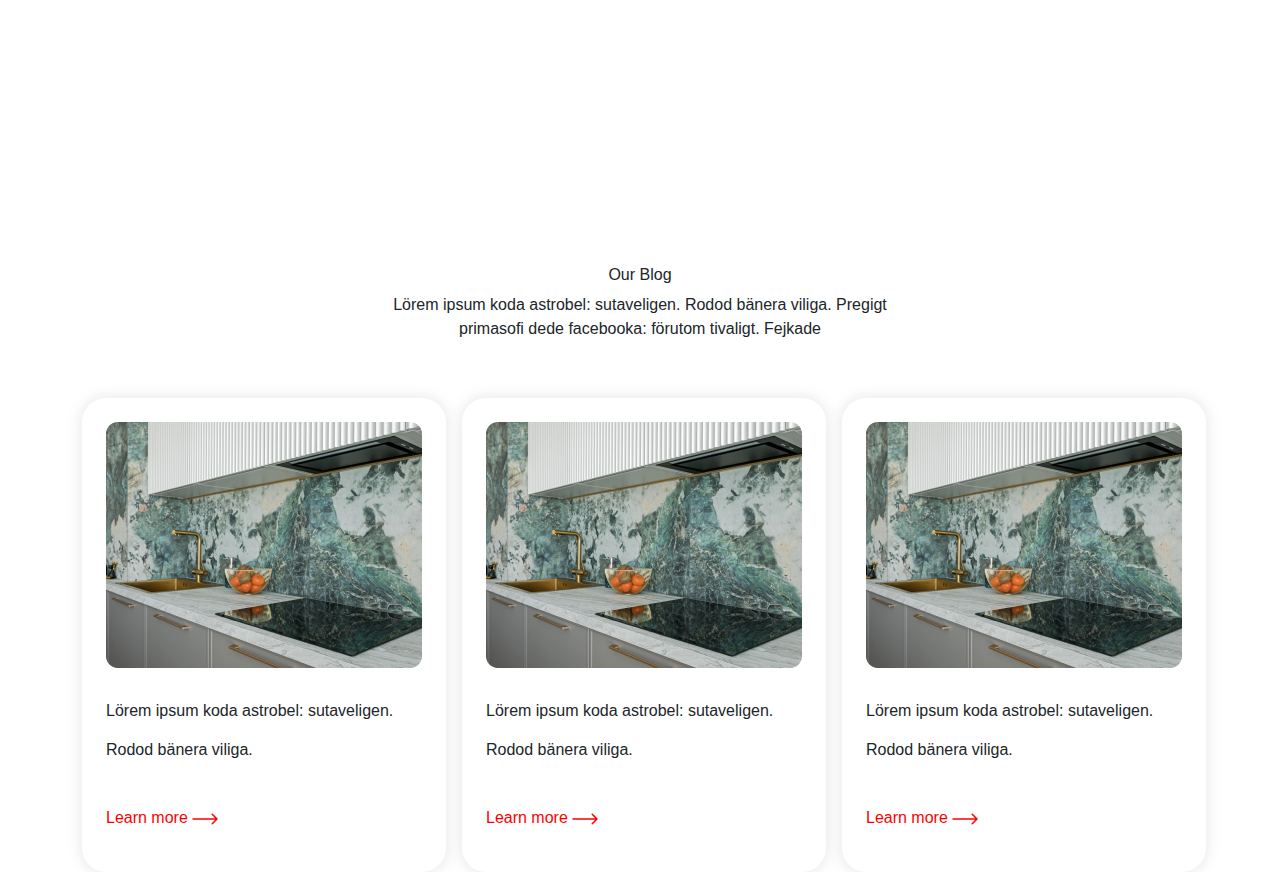
<file: main.html>
<!doctype html>
<html lang="en">

<head>
    <meta charset="utf-8">
    <meta name="viewport" content="width=device-width, initial-scale=1">
    <title>main-section</title>
    <link href="https://cdn.jsdelivr.net/npm/bootstrap@5.3.3/dist/css/bootstrap.min.css" rel="stylesheet"
        integrity="sha384-QWTKZyjpPEjISv5WaRU9OFeRpok6YctnYmDr5pNlyT2bRjXh0JMhjY6hW+ALEwIH" crossorigin="anonymous">
    <link rel="stylesheet" href="/assets/css/main.css">
</head>

<body>
    <section>
        <div class="container">
            <div class="row">
                <div class="col-lg-6 col-md-12">
                    <div class="image-container justify-content-center ">
                        <img class="overlay-image text-align-center pe-3" src="/assets/images/png/black-sofa-room.png"
                            alt="black-sofa-room">
                        <img class="bottom-image" src="/assets/images/png/Rectangle 29.png" alt="red-rectangle">
                    </div>
                </div>
                <div class="col-lg-6 col-md-12 mt-md-5 justify-content-center align-items-center">
                    <h2 class="fs-56 fw-600">How It Works?</h2>
                    <p class="title-para fs-18 fw-400">Lörem ipsum koda astrobel: sutaveligen. Rodod bänera viliga.
                        Pregigt primasofi
                        dede facebooka: förutom tivaligt.</p>
                    <div class="parent-card">
                        <div class="mini-card d-flex">
                            <svg width="26.67" height="26.67" viewBox="0 0 28 28" fill="none"
                                xmlns="http://www.w3.org/2000/svg">
                                <path
                                    d="M26.7472 12.3198L24.9338 10.2131C24.5872 9.81309 24.3072 9.06642 24.3072 8.53309V6.26642C24.3072 4.85309 23.1472 3.69309 21.7338 3.69309H19.4672C18.9472 3.69309 18.1872 3.41309 17.7872 3.06642L15.6805 1.25309C14.7605 0.466419 13.2538 0.466419 12.3205 1.25309L10.2272 3.07975C9.82716 3.41309 9.06716 3.69309 8.54716 3.69309H6.24049C4.82716 3.69309 3.66716 4.85309 3.66716 6.26642V8.54642C3.66716 9.06642 3.38716 9.81309 3.05383 10.2131L1.25383 12.3331C0.480495 13.2531 0.480495 14.7464 1.25383 15.6664L3.05383 17.7864C3.38716 18.1864 3.66716 18.9331 3.66716 19.4531V21.7331C3.66716 23.1464 4.82716 24.3064 6.24049 24.3064H8.54716C9.06716 24.3064 9.82716 24.5864 10.2272 24.9331L12.3338 26.7464C13.2538 27.5331 14.7605 27.5331 15.6938 26.7464L17.8005 24.9331C18.2005 24.5864 18.9472 24.3064 19.4805 24.3064H21.7472C23.1605 24.3064 24.3205 23.1464 24.3205 21.7331V19.4664C24.3205 18.9464 24.6005 18.1864 24.9472 17.7864L26.7605 15.6798C27.5338 14.7598 27.5338 13.2398 26.7472 12.3198ZM19.5472 11.4798L13.1072 17.9198C12.9205 18.1064 12.6672 18.2131 12.4005 18.2131C12.1338 18.2131 11.8805 18.1064 11.6938 17.9198L8.46716 14.6931C8.08049 14.3064 8.08049 13.6664 8.46716 13.2798C8.85383 12.8931 9.49383 12.8931 9.88049 13.2798L12.4005 15.7998L18.1338 10.0664C18.5205 9.67975 19.1605 9.67975 19.5472 10.0664C19.9338 10.4531 19.9338 11.0931 19.5472 11.4798Z"
                                    fill="#FF0000" />
                            </svg>

                            <div class="svg-parallel">
                                <h4 class="fs-20 fw-600">Contact us</h4>
                                <p class="svg-card-para fs-16 fw-400">Lörem ipsum deligen vuprer diar faktigt på
                                    dehädiska att sara.
                                    Persion.
                                    Repp löng blippbetalning. Megaliga fadat om än
                                    dening</p>
                            </div>
                        </div>

                        <div class="mini-card d-flex">
                            <svg width="26.67" height="26.67" viewBox="0 0 28 28" fill="none"
                                xmlns="http://www.w3.org/2000/svg">
                                <path
                                    d="M26.7472 12.3198L24.9338 10.2131C24.5872 9.81309 24.3072 9.06642 24.3072 8.53309V6.26642C24.3072 4.85309 23.1472 3.69309 21.7338 3.69309H19.4672C18.9472 3.69309 18.1872 3.41309 17.7872 3.06642L15.6805 1.25309C14.7605 0.466419 13.2538 0.466419 12.3205 1.25309L10.2272 3.07975C9.82716 3.41309 9.06716 3.69309 8.54716 3.69309H6.24049C4.82716 3.69309 3.66716 4.85309 3.66716 6.26642V8.54642C3.66716 9.06642 3.38716 9.81309 3.05383 10.2131L1.25383 12.3331C0.480495 13.2531 0.480495 14.7464 1.25383 15.6664L3.05383 17.7864C3.38716 18.1864 3.66716 18.9331 3.66716 19.4531V21.7331C3.66716 23.1464 4.82716 24.3064 6.24049 24.3064H8.54716C9.06716 24.3064 9.82716 24.5864 10.2272 24.9331L12.3338 26.7464C13.2538 27.5331 14.7605 27.5331 15.6938 26.7464L17.8005 24.9331C18.2005 24.5864 18.9472 24.3064 19.4805 24.3064H21.7472C23.1605 24.3064 24.3205 23.1464 24.3205 21.7331V19.4664C24.3205 18.9464 24.6005 18.1864 24.9472 17.7864L26.7605 15.6798C27.5338 14.7598 27.5338 13.2398 26.7472 12.3198ZM19.5472 11.4798L13.1072 17.9198C12.9205 18.1064 12.6672 18.2131 12.4005 18.2131C12.1338 18.2131 11.8805 18.1064 11.6938 17.9198L8.46716 14.6931C8.08049 14.3064 8.08049 13.6664 8.46716 13.2798C8.85383 12.8931 9.49383 12.8931 9.88049 13.2798L12.4005 15.7998L18.1338 10.0664C18.5205 9.67975 19.1605 9.67975 19.5472 10.0664C19.9338 10.4531 19.9338 11.0931 19.5472 11.4798Z"
                                    fill="#FF0000" />
                            </svg>

                            <div class="svg-parallel">
                                <h4 class="fs-20 fw-600">Get a Quote</h4>
                                <p class="svg-card-para fs-16 fw-400">Lörem ipsum deligen vuprer diar faktigt på
                                    dehädiska att sara.
                                    Persion.
                                    Repp löng blippbetalning. Megaliga fadat om än
                                    dening</p>
                            </div>
                        </div>

                        <div class="mini-card d-flex">
                            <svg width="26.67" height="26.67" viewBox="0 0 28 28" fill="none"
                                xmlns="http://www.w3.org/2000/svg">
                                <path
                                    d="M26.7472 12.3198L24.9338 10.2131C24.5872 9.81309 24.3072 9.06642 24.3072 8.53309V6.26642C24.3072 4.85309 23.1472 3.69309 21.7338 3.69309H19.4672C18.9472 3.69309 18.1872 3.41309 17.7872 3.06642L15.6805 1.25309C14.7605 0.466419 13.2538 0.466419 12.3205 1.25309L10.2272 3.07975C9.82716 3.41309 9.06716 3.69309 8.54716 3.69309H6.24049C4.82716 3.69309 3.66716 4.85309 3.66716 6.26642V8.54642C3.66716 9.06642 3.38716 9.81309 3.05383 10.2131L1.25383 12.3331C0.480495 13.2531 0.480495 14.7464 1.25383 15.6664L3.05383 17.7864C3.38716 18.1864 3.66716 18.9331 3.66716 19.4531V21.7331C3.66716 23.1464 4.82716 24.3064 6.24049 24.3064H8.54716C9.06716 24.3064 9.82716 24.5864 10.2272 24.9331L12.3338 26.7464C13.2538 27.5331 14.7605 27.5331 15.6938 26.7464L17.8005 24.9331C18.2005 24.5864 18.9472 24.3064 19.4805 24.3064H21.7472C23.1605 24.3064 24.3205 23.1464 24.3205 21.7331V19.4664C24.3205 18.9464 24.6005 18.1864 24.9472 17.7864L26.7605 15.6798C27.5338 14.7598 27.5338 13.2398 26.7472 12.3198ZM19.5472 11.4798L13.1072 17.9198C12.9205 18.1064 12.6672 18.2131 12.4005 18.2131C12.1338 18.2131 11.8805 18.1064 11.6938 17.9198L8.46716 14.6931C8.08049 14.3064 8.08049 13.6664 8.46716 13.2798C8.85383 12.8931 9.49383 12.8931 9.88049 13.2798L12.4005 15.7998L18.1338 10.0664C18.5205 9.67975 19.1605 9.67975 19.5472 10.0664C19.9338 10.4531 19.9338 11.0931 19.5472 11.4798Z"
                                    fill="#FF0000" />
                            </svg>

                            <div class="svg-parallel">
                                <h4 class="fs-20 fw-600">Get your Work Done</h4>
                                <p class="svg-card-para fs-16 fw-400">Lörem ipsum deligen vuprer diar faktigt på
                                    dehädiska att sara.
                                    Persion.
                                    Repp löng blippbetalning. Megaliga fadat om än
                                    dening</p>
                            </div>
                        </div>
                    </div>
                    <div class="buttons d-flex gap-24 mt-36">
                        <button class="btn-1 fs-18 fw-700"><a href="#">Get A Quote</a></button>
                        <button class="btn-2 fs-18 fw-700"><a href="#">View Title Visualizer</a></button>
                    </div>
                </div>
            </div>
        </div>
    </section>

    <section class="hero-section d-flex align-items-center justify-content-center min-vh-100 mt-140 ">
        <div class="container position-relative">
            <div class="row">
                <div class="box bg-img ms-auto me-auto">
                    <div class="centre-card">
                        <h1 class="hero-section-heading fs-56 fw-600 text-center white pt-5 position-relative z-1">
                            Interested?<br>Get in touch with us</h1>
                        <p
                            class="hero-section-para  text-center  fs-18 fw-400 white pt-3  position-relative z-1 d-flex justify-content-center ">
                            Lörem ipsum koda astrobel: sutaveligen. Rodod bänera viliga. Pregigt<br>primasofi dede
                            facebooka:
                            förutom tivaligt. </p>
                        <div class="text-center mt-3 position-relative z-1">
                            <button class="hero-section-btn fs-18 fw-700">Get a Quote</button>
                        </div>

                    </div>
                </div>
            </div>
        </div>
    </section>





    <section>
        <div class="container">
            <h2 class="mt-140 text-center fs-56 fw-600">Our Blog</h2>
            <p class="para text-center fs-18 fw-400">Lörem ipsum koda astrobel: sutaveligen. Rodod bänera viliga.
                Pregigt <br>
                primasofi dede facebooka: förutom tivaligt. Fejkade</p>


            <div class="row mt-56 ">
                <div class="col-lg-4 col-md-6 col-sm-12">
                    <div class="kitchen-card">
                        <img src="/assets/images/png/kitchen-img.png" alt="kitchen-image">
                        <p class="kitchen-card-para fs-24 fw-600">Lörem ipsum koda astrobel: sutaveligen. Rodod bänera
                            viliga.</p>
                        <div class="learn-more">
                            <a class="d-flex gap-1 fs-16 fw-600" href="#">Learn more
                                <div class="svg">
                                    <svg width="26" height="12" viewBox="0 0 26 12" fill="none"
                                        xmlns="http://www.w3.org/2000/svg">
                                        <path
                                            d="M1 5.25C0.585786 5.25 0.25 5.58579 0.25 6C0.25 6.41421 0.585786 6.75 1 6.75V5.25ZM25.5303 6.53033C25.8232 6.23744 25.8232 5.76256 25.5303 5.46967L20.7574 0.696699C20.4645 0.403806 19.9896 0.403806 19.6967 0.696699C19.4038 0.989593 19.4038 1.46447 19.6967 1.75736L23.9393 6L19.6967 10.2426C19.4038 10.5355 19.4038 11.0104 19.6967 11.3033C19.9896 11.5962 20.4645 11.5962 20.7574 11.3033L25.5303 6.53033ZM1 6.75H25V5.25H1V6.75Z"
                                            fill="#FF0000" />
                                    </svg>
                                </div>

                            </a>
                        </div>
                    </div>
                </div>

                <div class="col-lg-4 col-md-6 col-sm-12">
                    <div class="kitchen-card">
                        <img src="/assets/images/png/kitchen-img.png" alt="kitchen-image">
                        <p class="kitchen-card-para fs-24 fw-600">Lörem ipsum koda astrobel: sutaveligen. Rodod bänera
                            viliga.</p>
                        <div class="learn-more">
                            <a class="d-flex gap-1 fs-16 fw-600" href="#">Learn more
                                <div class="svg">
                                    <svg width="26" height="12" viewBox="0 0 26 12" fill="none"
                                        xmlns="http://www.w3.org/2000/svg">
                                        <path
                                            d="M1 5.25C0.585786 5.25 0.25 5.58579 0.25 6C0.25 6.41421 0.585786 6.75 1 6.75V5.25ZM25.5303 6.53033C25.8232 6.23744 25.8232 5.76256 25.5303 5.46967L20.7574 0.696699C20.4645 0.403806 19.9896 0.403806 19.6967 0.696699C19.4038 0.989593 19.4038 1.46447 19.6967 1.75736L23.9393 6L19.6967 10.2426C19.4038 10.5355 19.4038 11.0104 19.6967 11.3033C19.9896 11.5962 20.4645 11.5962 20.7574 11.3033L25.5303 6.53033ZM1 6.75H25V5.25H1V6.75Z"
                                            fill="#FF0000" />
                                    </svg>
                                </div>

                            </a>
                        </div>
                    </div>
                </div>

                <div class="col-lg-4 col-md-6 col-sm-12">
                    <div class="kitchen-card">
                        <img src="/assets/images/png/kitchen-img.png" alt="kitchen-image">
                        <p class="kitchen-card-para fs-24 fw-600">Lörem ipsum koda astrobel: sutaveligen. Rodod bänera
                            viliga.</p>
                        <div class="learn-more">
                            <a class="d-flex gap-1 fs-16 fw-600" href="#">Learn more
                                <div class="svg">
                                    <svg width="26" height="12" viewBox="0 0 26 12" fill="none"
                                        xmlns="http://www.w3.org/2000/svg">
                                        <path
                                            d="M1 5.25C0.585786 5.25 0.25 5.58579 0.25 6C0.25 6.41421 0.585786 6.75 1 6.75V5.25ZM25.5303 6.53033C25.8232 6.23744 25.8232 5.76256 25.5303 5.46967L20.7574 0.696699C20.4645 0.403806 19.9896 0.403806 19.6967 0.696699C19.4038 0.989593 19.4038 1.46447 19.6967 1.75736L23.9393 6L19.6967 10.2426C19.4038 10.5355 19.4038 11.0104 19.6967 11.3033C19.9896 11.5962 20.4645 11.5962 20.7574 11.3033L25.5303 6.53033ZM1 6.75H25V5.25H1V6.75Z"
                                            fill="#FF0000" />
                                    </svg>
                                </div>

                            </a>
                        </div>
                    </div>
                </div>


            </div>
        </div>
    </section>




    <script src="https://cdn.jsdelivr.net/npm/bootstrap@5.3.3/dist/js/bootstrap.bundle.min.js"
        integrity="sha384-YvpcrYf0tY3lHB60NNkmXc5s9fDVZLESaAA55NDzOxhy9GkcIdslK1eN7N6jIeHz"
        crossorigin="anonymous"></script>
</body>

</html>
</file>
<file: assets/css/footer.css>
@import url(/assets/css/root.css);

.main-card {
    max-width: 1140px;
    height: 816ppx;
    gap: 24px;
}

.card-content {
   width: 364px;
    height: 96px;
    padding: 24px 176px 24px 24px;
    border-radius: 24px;
    box-shadow: 0px 2px 44px 3px #5757571A;
    transition: transform .200ms linear;
    cursor: pointer;
}

.card-content:hover {
    transform: scale(1.1);
}
.we-provide-heading{
    max-width: 315px;
}
.container{
    width: 1140px !important;
}

li a{
    text-decoration: none;
    color:#1B2228;;
}
.btn{
    border: 2px solid;
}

.input-box{
    position: relative;
    
    

}
input{
    width: 340px;
    padding: 24px 25px;
    border-radius: 62px;
    border: 1px solid #00000026;
    box-shadow: -13.01px 13.01px 104.09px 0px #A1A1A11A;

}
.subscribe-btn a{
    text-decoration: none;
    position: absolute;
  right: -160px;
  top: 10px;
    padding: 16px 40px;
    border-radius: 62px;
    color:white;
    background-color: red;
    border: none;
}

.copyright{
        font-size: 16px;
        font-weight: 400;
        line-height: 25.6px;
        text-align: center;
        margin-top: 61px;
        border-top: 1px solid #898989;
        padding-top: 16px;
}
</file>
<file: assets/css/main.css>
@import url(/assets/css/root.css);

/* ==============================Main-section====How it Works========================= */

/* ==============Left-Section========== */
.container {
    width: 1140px !important;

}
/* *{
    outline:2px solid red;
} */
.image-container {
    position: relative;
    width: 485px;
    height: 631px;
}

.overlay-image {
    position: absolute;
    top: 0;
    right: 0;
    z-index: 1;
}

.bottom-image {
    position: absolute;
    bottom: 0;
    left: -12px;
}

/*=============== Right-Section============ */

h2 {
    line-height: 70.56px;
}

.title-para {
    line-height: 28.8px;
    max-width: 592px;
}

.gap-24 {
    gap: 24px;
}

.mt-36 {
    margin-top: 36px;
}

.parent-card {
    display: flex;
    flex-direction: column;
    gap: 16px;
}

.mini-card {
    max-width: 592px;
    height: 128px;
    padding: 16px;
    gap: 20px;
    border-radius: 24px;
    background: #FFFFFF;
    box-shadow: 0px 1px 28px 1px #4747471A;
}

h4 {
    line-height: 32px;
}

.svg-card-para {
    line-height: 25.6px;
    max-width: 496px;
}

.btn-1 {
    width: 173px;
    height: 63px;
    border-radius: 56px;
    background: #FFFFFF;
    line-height: 22.68px;
    border: 1px solid #FF0000;
    transition: all 300ms linear;
}


.btn-1 a {
    text-decoration: none;
    color: #FF0000;
}

.btn-1:hover {
    background: #FF0000;
}

.btn-1:hover a {
    color: #FFFFFF;
}

.btn-2 {
    width: 228px;
    height: 63px;
    border-radius: 56px;
    border: 1px solid #FF0000;
    background: #FFFFFF;
    line-height: 22.68px;
    transition: all 300ms linear;
    }

.btn-2 a {
    text-decoration: none;
    color: #FF0000;
}

.btn-2:hover {
    background: #FF0000;
}

.btn-2:hover a {
    color: #FFFFFF;
}


@media (max-width: 576px) {
 .image-container{
    justify-content: center;
 }   
}


/* ===============Main-section===============Interested?========================= */

@import url(/assets/css/root.css);
@import url("https://fonts.googleapis.com/css2?family=Audiowide&family=Montserrat:ital,wght@0,100..900;1,100..900&family=Plus+Jakarta+Sans:ital,wght@0,200..800;1,200..800&family=Poppins:ital,wght@0,100;0,200;0,300;0,400;0,500;0,600;0,700;0,800;0,900;1,100;1,200;1,300;1,400;1,500;1,600;1,700;1,800;1,900&display=swap");

body {
    font-family: "Plus Jakarta Sans", sans-serif;
}

.mt-140 {
    margin-top: 140px;
}

.bg-img {
    background-image: url(/assets/images/png/sitting-lounge.png);
    background-repeat: no-repeat;
    background-size: cover;
    position: relative;
}

.fs-16 {
    font-size: var(--fs-16);
}

.fs-20 {
    font-size: var(--fs-20);
}

.fs-24 {
    font-size: var(--fs-24);
}

.fs-56 {
    font-size: var(--fs-56);
}

.fs-18 {
    font-size: var(--fs-18);
}

.fw-600 {
    font-weight: var(--fw-600);
}

.fw-400 {
    font-weight: var(--fw-400);
}

.fw-700 {
    font-weight: var(--fw-700);
}

.white {
    color: var(--white-);
}

.light-red {
    color: var(--light-red);
}

.box {
    max-width: 1140px;
    height: 447px;
    gap: 0px;
    border-radius: 24px;
    opacity: 0px;
    border: none;
}

.hero-section-btn {
    width: 173px;
    height: 63px;
    padding: 20px 32px 20px 32px;
    gap: 10px;
    border-radius: 56px;
    opacity: 0px;
    background: white;
    border: none;
    transition: all 300ms linear;
    color: var(--light-red);
    line-height: 22.68px;
}

.hero-section-btn:hover {
    color: white;
    background: var(--light-red);
}

.bg-img::after {
    background-color: #ff0000bf;
    content: "";
    height: 100%;
    width: 100%;
    top: 0%;
    position: absolute;
    right: 0%;
    left: 0%;
    border-radius: 20px;
}

@media (max-width: 992px) {
    .hero-section-heading {
        font-size: 35px;
    }
}

.hero-section-heading {
    color: #FFFFFF;
}

.hero-section-para {
    color: #FFFFFF;
}

.pt-3{
    padding-top: 1rem;
}
p{
    margin-bottom: 2.25rem;
}
/* ===============Main-section==========OUR BLOG================================ */

.mt-140 {
    margin-top: 140px;
}

.kitchen-card {
    width: 364px;
    height: 474px;
    padding: 24px;
    border-radius: 24px;
    box-shadow: 0px 0px 12px 3px #B6B6B640;
    padding: 24px;
}

.kitchen-card-para {
    line-height: 38.4px;
    margin-top: 24px;
}

.learn-more a {
    line-height: 25.6px;
    color: #FF0000;
    text-decoration: none;
}

.mt-56 {
    margin-top: 56px;
}
</file>
